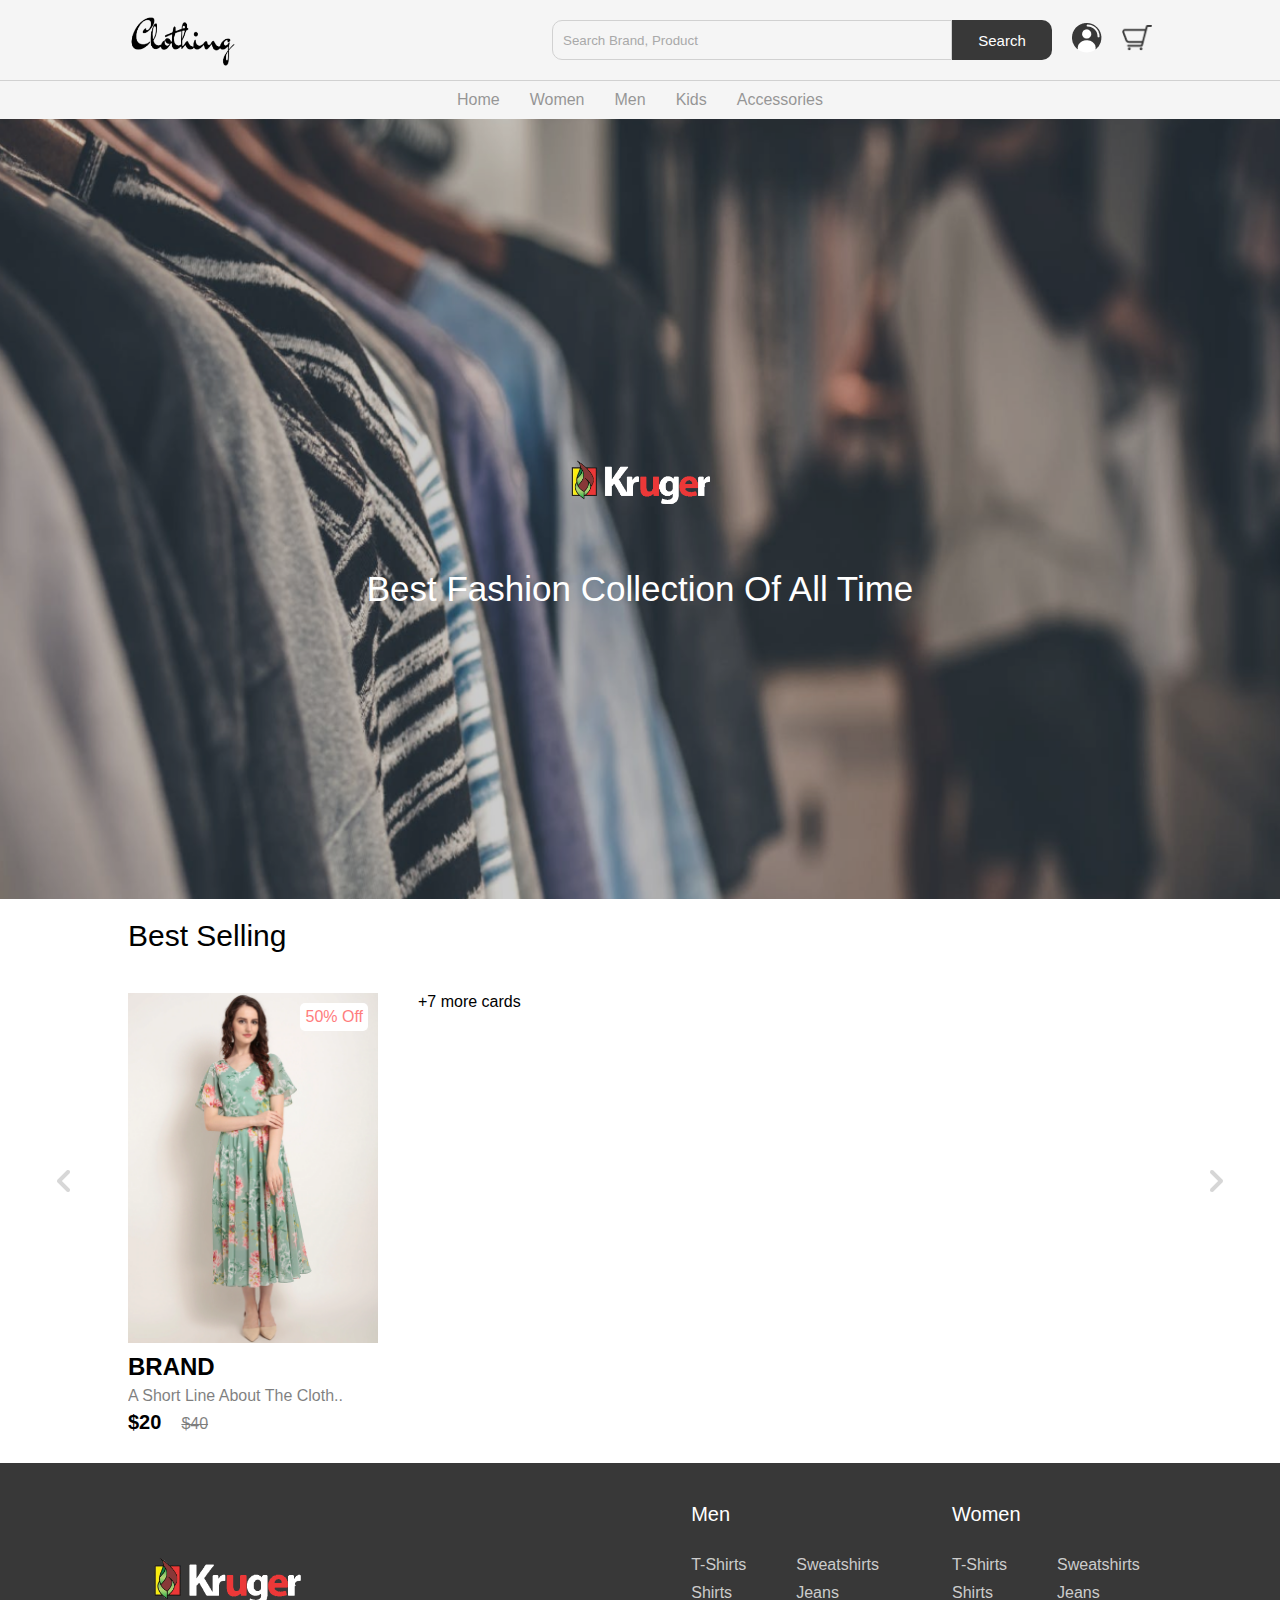
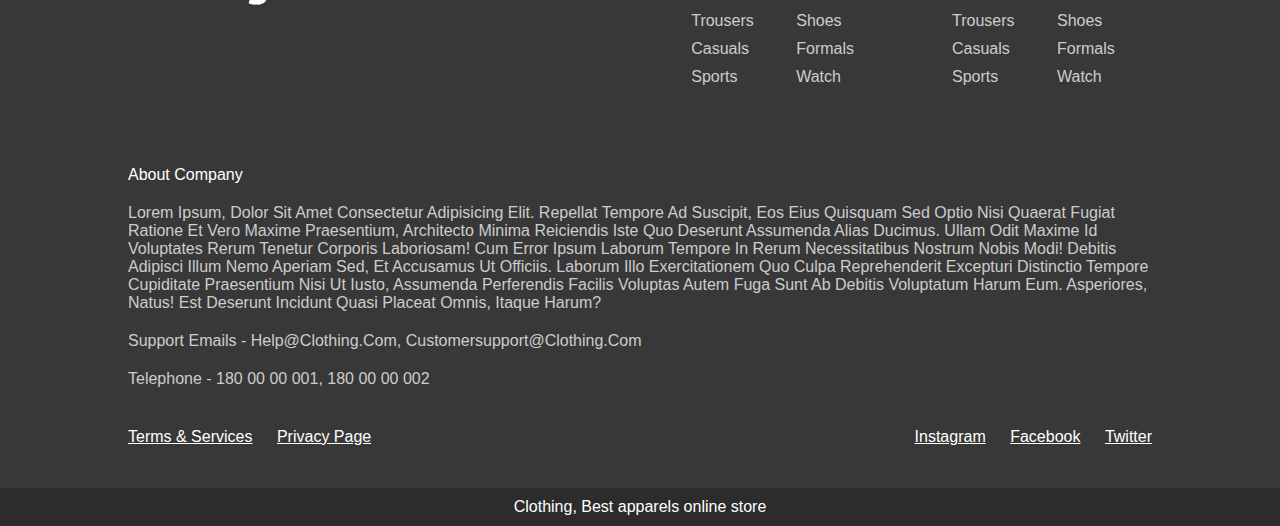
<file: ergasies/eshop/index.html>
<!DOCTYPE html>
<html>
<head>
    <link rel="stylesheet" href="css/home.css">
    <nav class="navbar"></nav>
    <script src="js/nav.js"></script>
    <script src="js/home.js"></script>
</head>
<body>
   
    
       
      <!-- hero section -->
<header class="hero-section">
    <div class="content">
        <img src="img/light-logo.png" class="logo" alt="">
        <p class="sub-heading">best fashion collection of all time</p>
    </div>
</header>
<section class="product">
    <h2 class="product-category">best selling</h2>
    <button class="pre-btn"><img src="img/arrow.png" alt=""></button>
<button class="nxt-btn"><img src="img/arrow.png" alt=""></button>
    <div class="product-container">
        <div class="product-card">
            <div class="product-image">
                <span class="discount-tag">50% off</span>
                <img src="img/card1.png" class="product-thumb" alt="">
                <button class="card-btn">add to whislist</button>
            </div>
            <div class="product-info">
                <h2 class="product-brand">brand</h2>
                <p class="product-short-des">a short line about the cloth..</p>
                <span class="price">$20</span><span class="actual-price">$40</span>
            </div>
        </div>
        +7 more cards
    </div>
</section>
<footer></footer>
<script src="js/footer.js"></script>
</body>
</html>
</file>
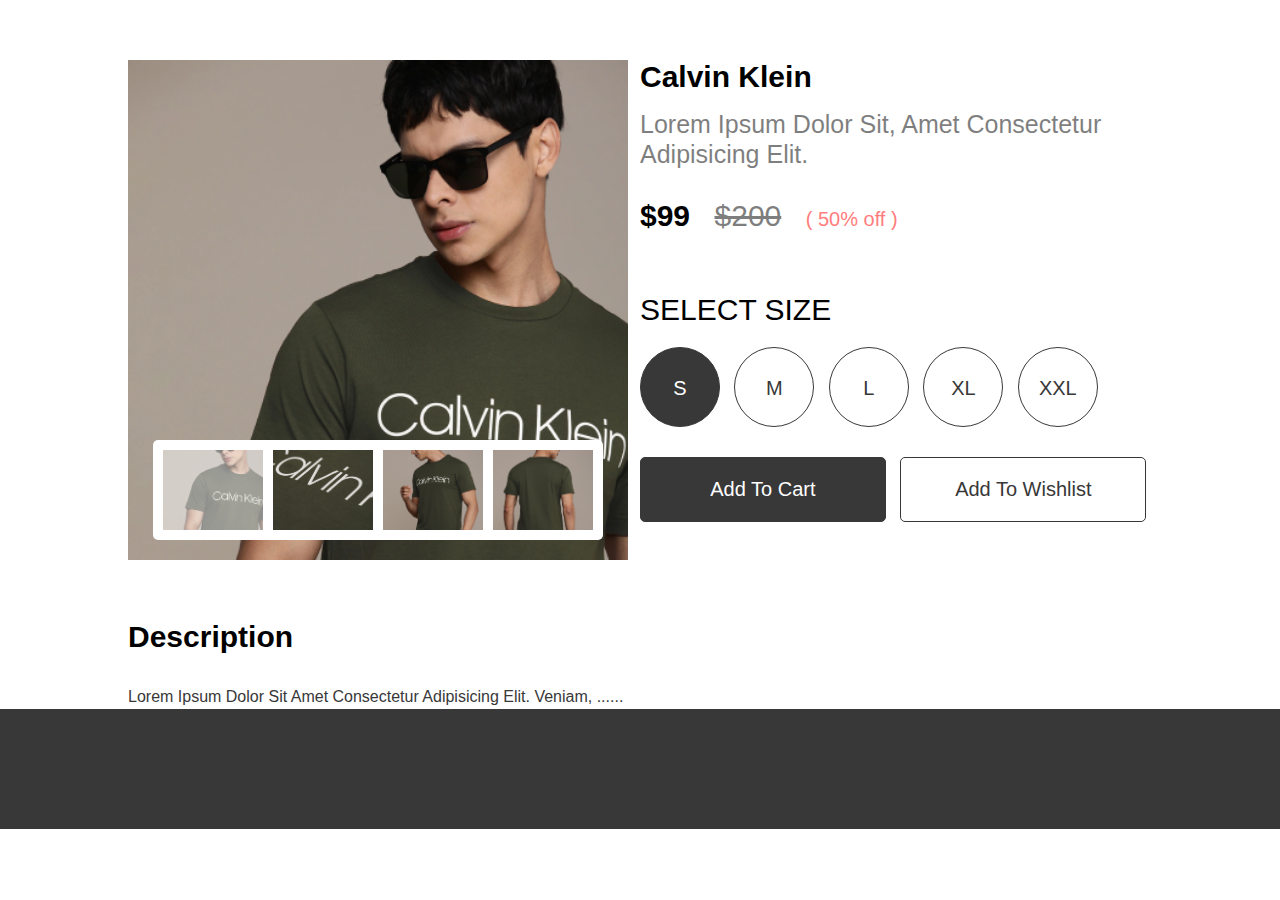
<file: ergasies/eshop/product.html>
<!DOCTYPE html>
<html>
<head>
    <link rel="stylesheet" href="css/home.css">
    <link rel="stylesheet" href="css/product.css">
    <script src="js/nav.js"></script>
    <script src="js/footer.js"></script>
    <script src="js/home.js"></script>
    <script src="js/product.js"></script>
</head>
<body>
    <nav class="navbar"></nav>
    <section class="product-details">
        <div class="image-slider">
            <div class="product-images">
                <img src="img/product image 1.png" class="active" alt="">
                <img src="img/product image 2.png" alt="">
                <img src="img/product image 3.png" alt="">
                <img src="img/product image 4.png" alt="">
            </div>
        </div>
        
            
            <div class="details">
                 <h2 class="product-brand">calvin klein</h2>
                 <p class="product-short-des">Lorem ipsum dolor sit, amet consectetur adipisicing elit.</p>
                 <span class="product-price">$99</span>
                 <span class="product-actual-price">$200</span>
                 <span class="product-discount">( 50% off )</span>
         
                 <p class="product-sub-heading">select size</p>
         
                 <input type="radio" name="size" value="s" checked hidden id="s-size">
                 <label for="s-size" class="size-radio-btn check">s</label>
                 <input type="radio" name="size" value="m" hidden id="m-size">
                 <label for="m-size" class="size-radio-btn">m</label>
                 <input type="radio" name="size" value="l" hidden id="l-size">
                 <label for="l-size" class="size-radio-btn">l</label>
                 <input type="radio" name="size" value="xl" hidden id="xl-size">
                 <label for="xl-size" class="size-radio-btn">xl</label>
                 <input type="radio" name="size" value="xxl" hidden id="xxl-size">
                 <label for="xxl-size" class="size-radio-btn">xxl</label>
         
                 <button class="btn cart-btn">add to cart</button>
                 <button class="btn">add to wishlist</button>
             </div>
    </section>
    <section class="detail-des">
        <h2 class="heading">description</h2>
        <p class="des">Lorem ipsum dolor sit amet consectetur adipisicing elit. Veniam, ......</p>
    </section>
    <footer></footer>

</body>
</html>
</file>
<file: ergasies/eshop/css/home.css>
@import 'nav.css';
@import '../js/nav.js';
@import 'footer.css';
@import '../js/footer.js';

.links-container{
    width: 100%;
    display: flex;
    padding: 10px 10vw;
    justify-content: center;
    list-style: none;
    border-top: 1px solid #d1d1d1;
}

.link{
    text-transform: capitalize;
    padding: 0 10px;
    margin: 0 5px;
    text-decoration: none;
    color: #383838;
    opacity: 0.5;
    transition: .5s;
}

.link:hover{
    opacity: 1;
}
.hero-section{
    width: 100%;
    height: calc(100vh - 120px);
    background-image: url('../img/header.png');
    background-size: cover;
    display: flex;
    justify-content: center;
    align-items: center;
}

.hero-section .logo{
    height: 150px;
    display: block;
    margin: auto;
}

.hero-section .sub-heading{
    margin-top: 10px;
    text-align: center;
    color: #fff;
    text-transform: capitalize;
    font-size: 35px;
    font-weight: 300;
}
.product{
    position: relative;
    overflow: hidden;
    padding: 20px 0;
}

.product-category{
    padding: 0 10vw;
    font-size: 30px;
    font-weight: 500;
    margin-bottom: 40px;
    text-transform: capitalize;
}
.product-container{
    padding: 0 10vw;
    display: flex;
    overflow-x: auto;
    scroll-behavior: smooth;
}

.product-container::-webkit-scrollbar{
    display: none;
}

.product-card{
    flex: 0 0 auto;
    width: 250px;
    height: 450px;
    margin-right: 40px;
}

.product-image{
    position: relative;
    width: 100%;
    height: 350px;
    overflow: hidden;
}

.product-thumb{
    width: 100%;
    height: 350px;
    object-fit: cover;
}

.discount-tag{
    position: absolute;
    background: #fff;
    padding: 5px;
    border-radius: 5px;
    color: #ff7d7d;
    right: 10px;
    top: 10px;
    text-transform: capitalize;
}

.card-btn{
    position: absolute;
    bottom: 10px;
    left: 50%;
    transform: translateX(-50%);
    padding: 10px;
    width: 90%;
    text-transform: capitalize;
    border: none;
    outline: none;
    background: #fff;
    border-radius: 5px;
    transition: 0.5s;
    cursor: pointer;
    opacity: 0;
}

.product-card:hover .card-btn{
    opacity: 1;
}

.card-btn:hover{
    background: #efefef;
}

.product-info{
    width: 100%;
    height: 100px;
    padding-top: 10px;
}

.product-brand{
    text-transform: uppercase;
}

.product-short-des{
    width: 100%;
    height: 20px;
    line-height: 20px;
    overflow: hidden;
    opacity: 0.5;
    text-transform: capitalize;
    margin: 5px 0;
}

.price{
    font-weight: 900;
    font-size: 20px;
}

.actual-price{
    margin-left: 20px;
    opacity: 0.5;
    text-decoration: line-through;
}

.pre-btn, .nxt-btn{
    border: none;
    width: 10vw;
    height: 100%;
    position: absolute;
    top: 0;
    display: flex;
    justify-content: center;
    align-items: center;
    background: linear-gradient(90deg, rgba(255, 255, 255, 0) 0%, #fff 100%);
    cursor: pointer;
    z-index: 8;
}

.pre-btn{
    left: 0;
    transform: rotate(180deg);
}

.nxt-btn{
    right: 0;
}

.pre-btn img, .nxt-btn img{
    opacity: 0.2;
}

.pre-btn:hover img, .nxt-btn:hover img{
    opacity: 1;
}
.collection-container{
    width: 100%;
    display: grid;
    grid-template-columns: repeat(2, 1fr);
    grid-gap: 10px;
}

.collection{
    position: relative;
}

.collection img{
    width: 100%;
    height: 100%;
    object-fit: cover;
}

.collection p{
    position: absolute;
    top: 50%;
    left: 50%;
    transform: translate(-50%, -50%);
    text-align: center;
    color: #fff;
    font-size: 50px;
    text-transform: capitalize;
}

.collection:nth-child(3){
    grid-column: span 2;
    margin-bottom: 10px;
}
</file>
<file: ergasies/eshop/css/product.css>
.product-details{
    width: 100%;
    padding: 60px 10vw;
    display: flex;
    justify-content: space-between;
}

.image-slider{
    width: 500px;
    height: 500px;
    position: relative;
    background-image: url('../img/product\ image\ 1.png');
    background-size: cover;
}

.product-images{
    position: absolute;
    bottom: 20px;
    left: 50%;
    transform: translateX(-50%);
    width: 90%;
    background: #fff;
    border-radius: 5px;
    display: grid;
    grid-template-columns: repeat(4, 1fr);
    height: 100px;
    grid-gap: 10px;
    padding: 10px;
}

.product-images img{
    width: 100%;
    height: 80px;
    object-fit: cover;
    cursor: pointer;
}

.product-images img.active{
    opacity: 0.5;
}
.details{
    width: 50%;
}

.details .product-brand{
    text-transform: capitalize;
    font-size: 30px;
}

.details .product-short-des{
    font-size: 25px;
    line-height: 30px;
    height: auto;
    margin: 15px 0 30px;
}

.product-price{
    font-weight: 700;
    font-size: 30px;
}

.product-actual-price{
    font-size: 30px;
    opacity: 0.5;
    text-decoration: line-through;
    margin: 0 20px;
    font-weight: 300;
}

.product-discount{
    color: #ff7d7d;
    font-size: 20px;
}

.product-sub-heading{
    font-size: 30px;
    text-transform: uppercase;
    margin: 60px 0 10px;
    font-weight: 300;
}

.size-radio-btn{
    display: inline-block;
    width: 80px;
    height: 80px;
    text-align: center;
    font-size: 20px;
    border: 1px solid #383838;
    border-radius: 50%;
    margin: 10px;
    margin-left: 0;
    line-height: 80px;
    text-transform: uppercase;
    color: #383838;
    cursor: pointer;
}

.size-radio-btn.check{
    background: #383838;
    color: #fff;
}

.btn{
    width: 48%;
    padding: 20px;
    border-radius: 5px;
    background: none;
    border: 1px solid #383838;
    color: #383838;
    font-size: 20px;
    cursor: pointer;
    margin: 20px 0;
    text-transform: capitalize;
}

.cart-btn{
    margin-right: 2%;
    background: #383838;
    color: #fff;
}
.detail-des{
    padding: 0 10vw;
    text-transform: capitalize;
}

.heading{
    font-size: 30px;
    margin-bottom: 30px;
}

.des{
    color: #383838;
    line-height: 25px;
}
</file>
